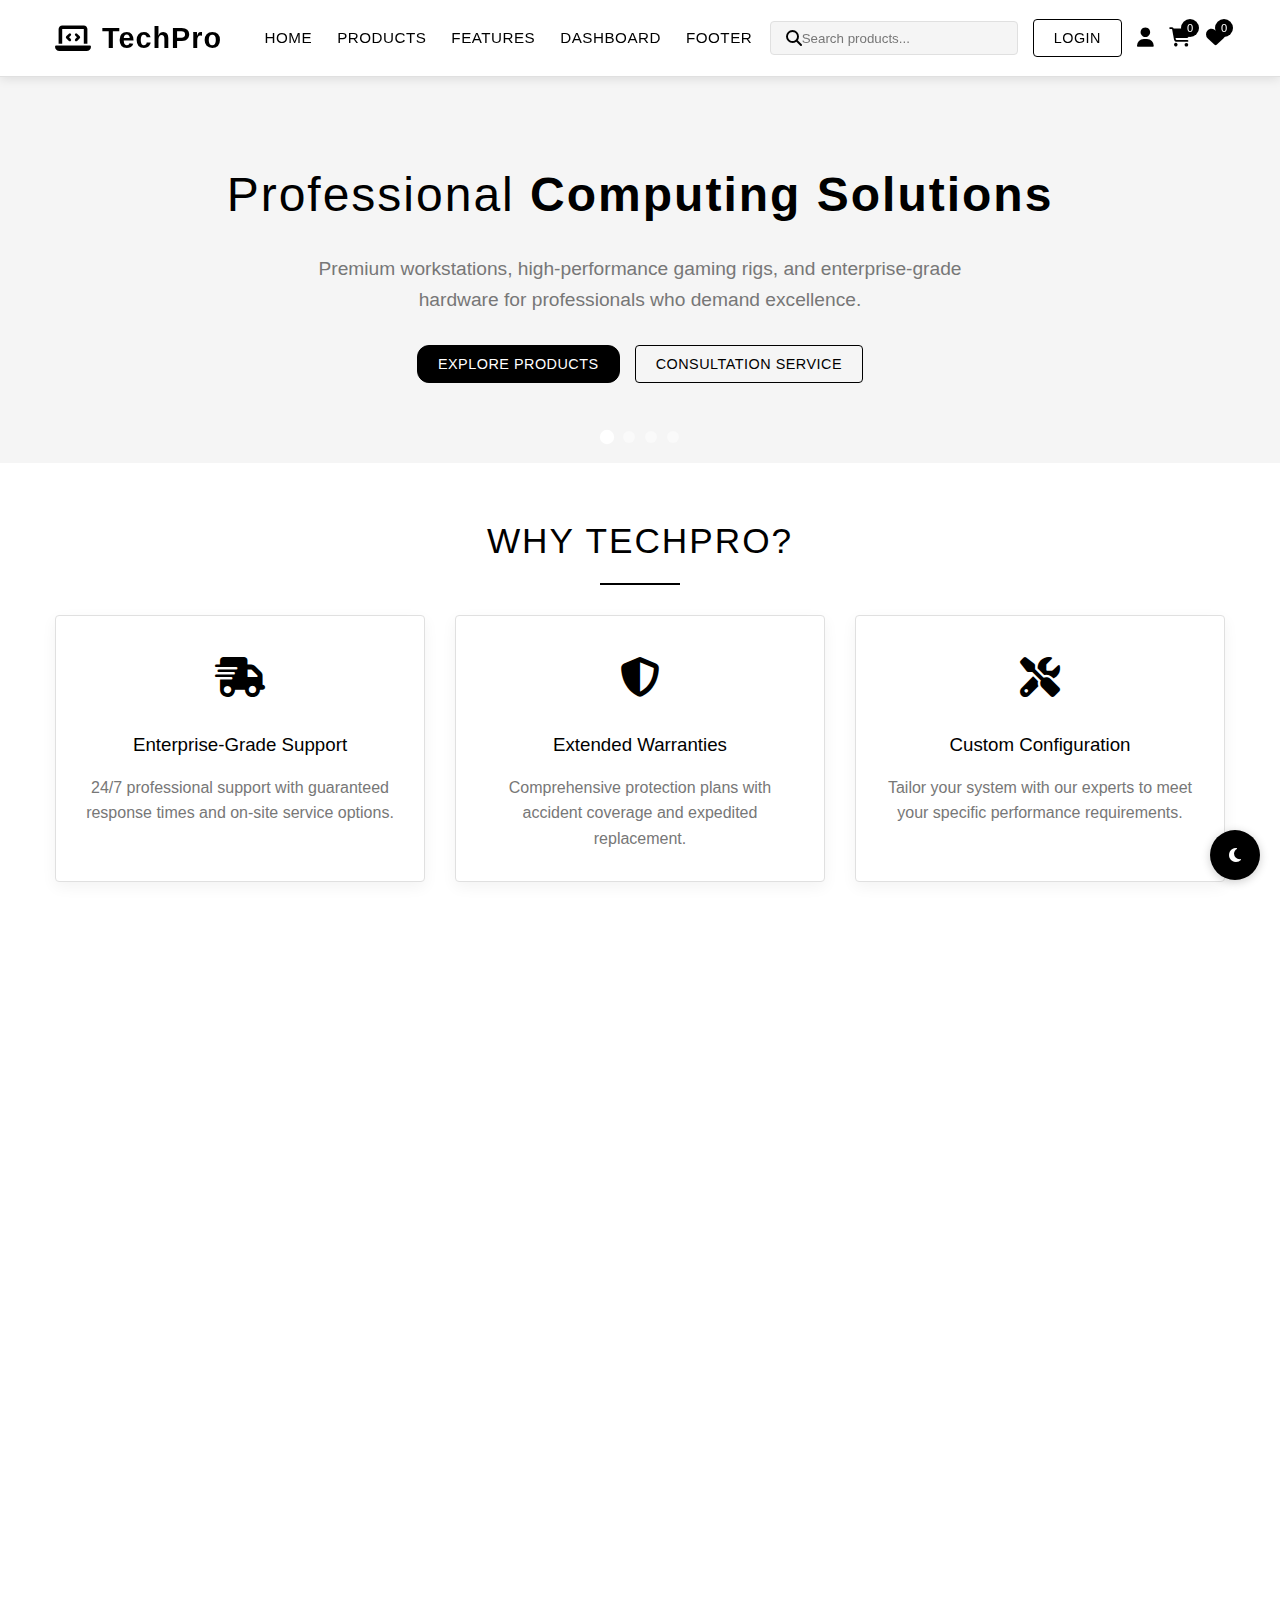
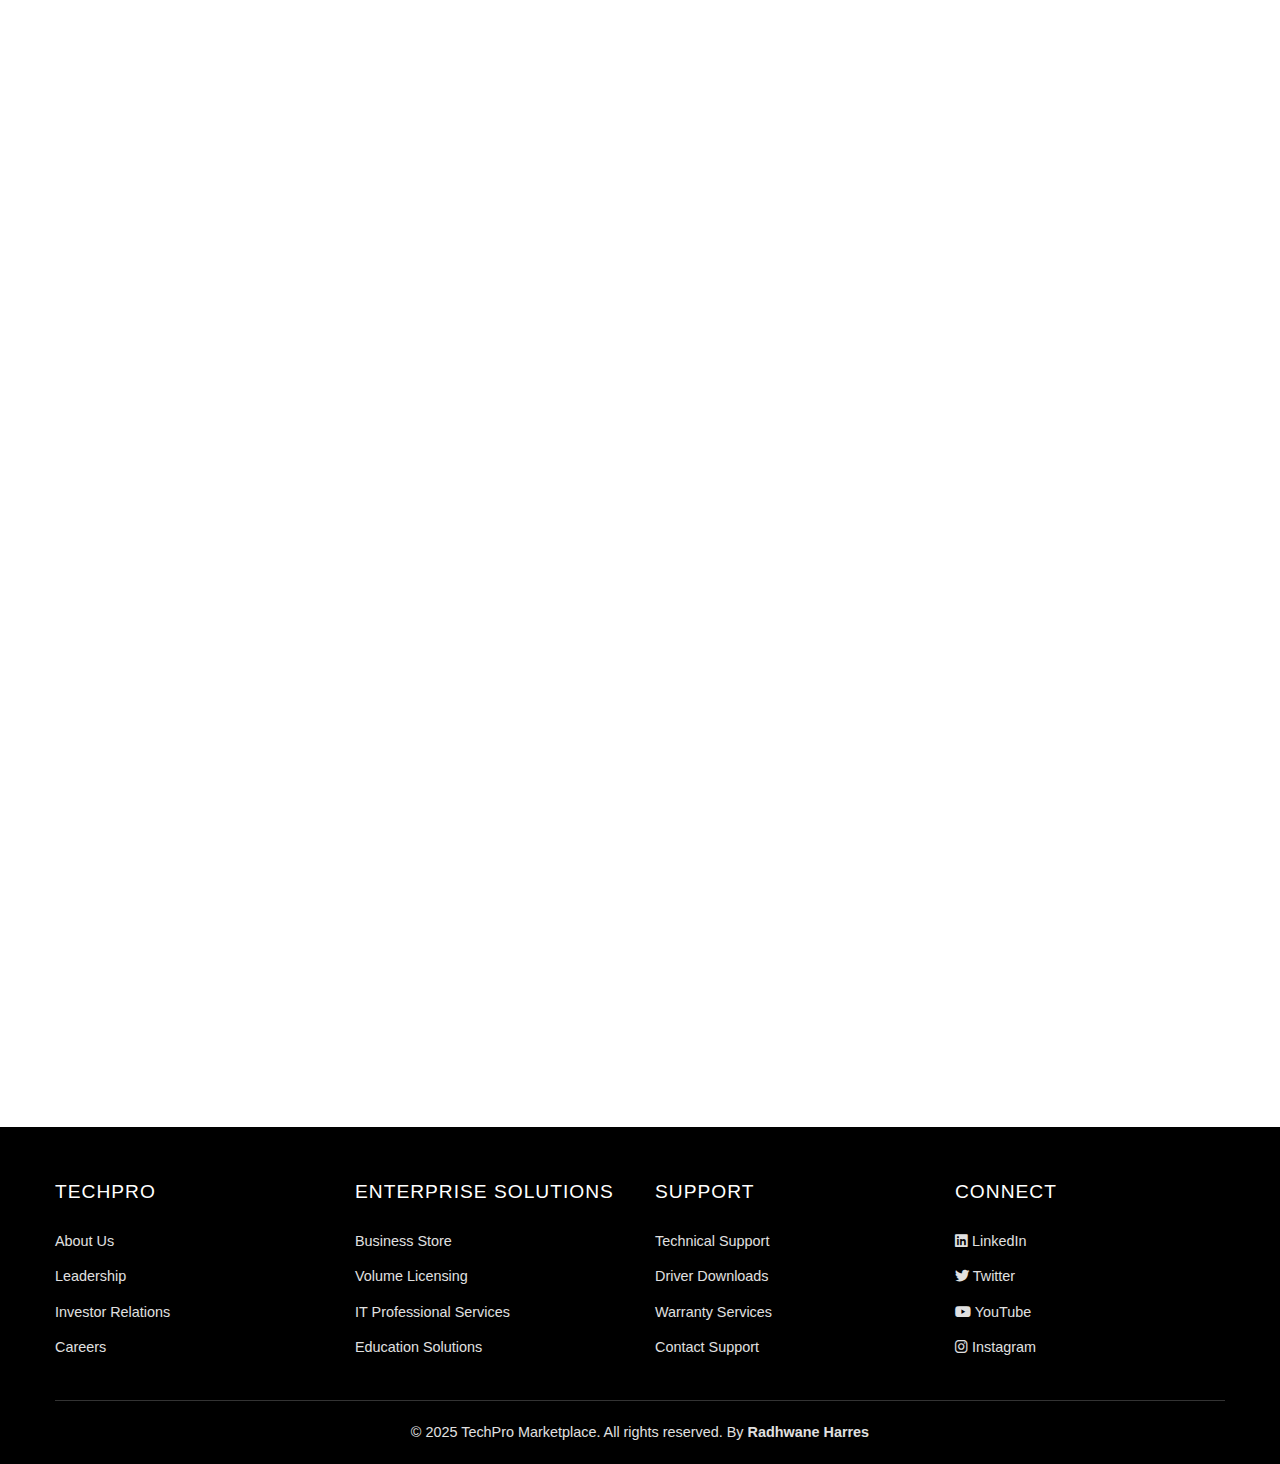
<file: index.html>
<!DOCTYPE html>
<html lang="en">
<head>
    <meta charset="UTF-8">
    <meta name="viewport" content="width=device-width, initial-scale=1.0">
    <title>TechGamer Marketplace | Gaming PCs & Laptops</title>
    <link rel="stylesheet" href="https://cdnjs.cloudflare.com/ajax/libs/font-awesome/6.4.0/css/all.min.css">
    <link rel="stylesheet" href="css/styles.css">
    <link rel="icon" type="image/png" href="images/favicon.png">
    <link rel="stylesheet" href="css/2styles.css">
    <link rel="icon" href="images/logo.png"><!-- Logo n'est pas disponible  -->
</head>
<body>
    <!-- The Full code By Radhwane Harres  -->
    <!-- Header -->
    <header>
        <div class="container">
            <div class="header-content">
                <div class="logo">
                    <i class="fas fa-laptop-code"></i>
                    <span>TechPro</span>
                </div>
                <nav>
                    <ul>
                        <li><a href="#">Home</a></li>
                        <li><a href="#Products">Products</a></li>
                        <li><a href="#Features">Features</a></li>
                        <li><a href="#Vendor-Portal">Dashboard</a></li>
                        <li><a href="#Support">Footer</a></li>
                    </ul>
                </nav>
                <div class="header-actions">
                    <div class="search-box">
                        <i class="fas fa-search"></i>
                        <input type="text" placeholder="Search products...">
                    </div>
                    <button class="btn btn-outline">Login</button>
                    
                    <!-- User Button -->
                    <button id="user-btn" class="icon-btn">
                        <i class="fas fa-user"></i>
                    </button>

                    <button class="icon-btn" id="cart-btn">
                        <i class="fas fa-shopping-cart"></i>
                        <span class="cart-count">0</span>
                    </button>
                    <button class="icon-btn" id="wishlist-btn">
                        <i class="fas fa-heart"></i>
                        <span class="cart-count">0</span>
                    </button>
                </div>
            </div>
        </div>
        
        <!-- Backdrop overlay -->
        <div id="popover-backdrop" class="popover-backdrop"></div>

        <!-- User Info Popover -->
        <div id="user-info" class="user-popover">
            <button class="close-btn">&times;</button>
            <h3>Warning</h3>
            <p>You must login to access this feature</p>
            <button class="btn">Login Now</button>
        </div>
    </header>


    <!-- Hero Section -->
    <section class="hero" id="hero">
        <div class="container">
            <div class="hero-content">
                <h1>Professional <strong>Computing Solutions</strong></h1>
                <p>Premium workstations, high-performance gaming rigs, and enterprise-grade hardware for professionals who demand excellence.</p>
                <div class="hero-buttons">
                    <button class="btn btn-primary" onclick="location.href='#Products'">Explore Products</button>
                    <button class="btn btn-outline" onclick="location.href='#Vendor-Portal'">Consultation Service</button>
                </div>
            </div>
        </div>
    </section>

    <!-- Features Section -->
    <section class="container" id="Features">
        <h2 class="section-title">Why TechPro?</h2>
        <div class="features">
            <div class="feature-card">
                <div class="feature-icon">
                    <i class="fas fa-shipping-fast"></i>
                </div>
                <h3>Enterprise-Grade Support</h3>
                <p>24/7 professional support with guaranteed response times and on-site service options.</p>
            </div>
            <div class="feature-card">
                <div class="feature-icon">
                    <i class="fas fa-shield-alt"></i>
                </div>
                <h3>Extended Warranties</h3>
                <p>Comprehensive protection plans with accident coverage and expedited replacement.</p>
            </div>
            <div class="feature-card">
                <div class="feature-icon">
                    <i class="fas fa-tools"></i>
                </div>
                <h3>Custom Configuration</h3>
                <p>Tailor your system with our experts to meet your specific performance requirements.</p>
            </div>
        </div>
    </section>

    <!-- Products Section -->
    <section class="container" id="Products">
        <h2 class="section-title">Featured Systems</h2>
        
        <div class="filters">
            <div class="filter-row">
                <div class="filter-group">
                    <label for="category">Category</label>
                    <select id="category">
                        <option>All Categories</option>
                        <option>Workstations</option>
                        <option>Gaming Systems</option>
                        <option>Servers</option>
                        <option>Accessories</option>
                    </select>
                </div>
                <div class="filter-group">
                    <label for="price">Price Range</label>
                    <select id="price">
                        <option>All Prices</option>
                        <option>Under $1,000</option>
                        <option>$1,000 - $2,500</option>
                        <option>$2,500 - $5,000</option>
                        <option>Over $5,000</option>
                    </select>
                </div>
                <div class="filter-group">
                    <label for="brand">Brand</label>
                    <select id="brand">
                        <option>All Brands</option>
                        <option>Dell</option>
                        <option>HP</option>
                        <option>Lenovo</option>
                        <option>ASUS</option>
                        <option>Apple</option>
                    </select>
                </div>
            </div>
            <div class="filter-row">
                <div class="filter-group">
                    <label for="cpu">Processor</label>
                    <select id="cpu">
                        <option>Any CPU</option>
                        <option>Intel Core i5</option>
                        <option>Intel Core i7</option>
                        <option>Intel Core i9</option>
                        <option>AMD Ryzen 5</option>
                        <option>AMD Ryzen 7</option>
                        <option>AMD Ryzen 9</option>
                    </select>
                </div>
                <div class="filter-group">
                    <label for="ram">RAM</label>
                    <select id="ram">
                        <option>Any RAM</option>
                        <option>8 GB</option>
                        <option>16 GB</option>
                        <option>32 GB</option>
                        <option>64 GB+</option>
                    </select>
                </div>
                <div class="filter-group">
                    <label for="storage">Storage</label>
                    <select id="storage">
                        <option>Any Storage</option>
                        <option>256 GB SSD</option>
                        <option>512 GB SSD</option>
                        <option>1 TB SSD</option>
                        <option>2 TB+ SSD</option>
                    </select>
                </div>
            </div>
        </div>
        
        <div class="products" id="products-container">
            <!-- Products will be loaded by JavaScript -->
        </div>
    </section>

    <!-- Dashboard Section -->
    <section class="container" id="Vendor-Portal">
        <h2 class="section-title">Vendor Portal</h2>
        <div class="dashboard">
            <div class="dashboard-tabs">
                <div class="tab active" onclick="switchTab('inventory')">Inventory Management</div>
                <div class="tab" onclick="switchTab('sales')">Sales Analytics</div>
                <div class="tab" onclick="switchTab('promotions')">Promotions</div>
                <div class="tab" onclick="switchTab('performance')">Performance Metrics</div>
            </div>
            
            <div id="inventory" class="tab-content active">
                <h3>Manage Your Products</h3>
                <p>Add, edit, or remove products from your inventory. Track stock levels and pricing.</p>
                <button class="btn btn-primary">Add New Product</button>
                <div class="inventory-stats">
                    <div class="stat-card">
                        <h4>Total Products</h4>
                        <p class="stat-number">42</p>
                    </div>
                    <div class="stat-card">
                        <h4>Low Stock</h4>
                        <p class="stat-number">3</p>
                    </div>
                    <div class="stat-card">
                        <h4>Out of Stock</h4>
                        <p class="stat-number">1</p>
                    </div>
                </div>
            </div>
            
            <div id="sales" class="tab-content">
                <h3>Sales Analytics</h3>
                <p>View your revenue, orders, and best-selling items. Track your store performance.</p>
                <button class="btn btn-primary">View Reports</button>
                <div class="sales-chart">
                    <canvas id="salesChart" width="400" height="200"></canvas>
                </div>
            </div>
            
            <div id="promotions" class="tab-content">
                <h3>Create Promotions</h3>
                <p>Set up flash sales, coupons, and bundle offers to attract more customers.</p>
                <button class="btn btn-primary">Create Promotion</button>
            </div>
            
            <div id="performance" class="tab-content">
                <h3>Performance Metrics</h3>
                <p>Monitor your store's performance with detailed analytics and conversion metrics.</p>
                <button class="btn btn-primary">View Full Analytics</button>
            </div>
        </div>
    </section>

    <!-- Footer -->
    <footer>
        <div class="container" id="Support">
            <div class="footer-content">
                <div class="footer-column">
                    <h3>TechPro</h3>
                    <ul>
                        <li><a href="#">About Us</a></li>
                        <li><a href="#">Leadership</a></li>
                        <li><a href="#">Investor Relations</a></li>
                        <li><a href="#">Careers</a></li>
                    </ul>
                </div>
                
                <div class="footer-column">
                    <h3>Enterprise Solutions</h3>
                    <ul>
                        <li><a href="#">Business Store</a></li>
                        <li><a href="#">Volume Licensing</a></li>
                        <li><a href="#">IT Professional Services</a></li>
                        <li><a href="#">Education Solutions</a></li>
                    </ul>
                </div>
                
                <div class="footer-column">
                    <h3>Support</h3>
                    <ul>
                        <li><a href="#">Technical Support</a></li>
                        <li><a href="#">Driver Downloads</a></li>
                        <li><a href="#">Warranty Services</a></li>
                        <li><a href="#">Contact Support</a></li>
                    </ul>
                </div>
                
                <div class="footer-column">
                    <h3>Connect</h3>
                    <ul>
                        <li><a href="#"><i class="fab fa-linkedin"></i> LinkedIn</a></li>
                        <li><a href="#"><i class="fab fa-twitter"></i> Twitter</a></li>
                        <li><a href="#"><i class="fab fa-youtube"></i> YouTube</a></li>
                        <li><a href="#"><i class="fab fa-instagram"></i> Instagram</a></li>
                    </ul>
                </div>
            </div>
            
            <div class="copyright">
                <p>&copy; 2025 TechPro Marketplace. All rights reserved. By <strong>Radhwane Harres</strong></p>
            </div>
        </div>
    </footer>

    <!-- Theme Toggle -->
    <div class="theme-toggle" id="theme-toggle">
        <i class="fas fa-moon"></i>
    </div>

    <!-- Login Modal -->
    <div class="modal" id="login-modal">
        <div class="modal-content">
            <span class="close-modal" id="close-login">&times;</span>
            <h2>Login to Your Account</h2>
            <form id="login-form">
                <div class="form-group">
                    <label for="email">Email</label>
                    <input type="email" id="email" required>
                </div>
                <div class="form-group">
                    <label for="password">Password</label>
                    <input type="password" id="password" required>
                </div>
                <button type="submit" class="btn btn-primary" style="width: 100%; margin-top: 20px;">Login</button>
            </form>
        </div>
    </div>
    
    <div class="mobile-bottom-nav">
        <a href="#hero" class="nav-item active">
            <i class="fas fa-home nav-icon"></i>
            <span>Home</span>
        </a>
        <a href="#Products" class="nav-item">
            <i class="fas fa-laptop nav-icon"></i>
            <span>Products</span>
        </a>
        <a href="#Features" class="nav-item">
            <i class="fas fa-star nav-icon"></i>
            <span>Features</span>
        </a>
        <a href="#Vendor-Portal" class="nav-item">
            <i class="fas fa-chart-line nav-icon"></i>
            <span>Dashboard</span>
        </a>
        <a href="#Support" class="nav-item">
            <i class="fas fa-user nav-icon"></i>
            <span>Account</span>
        </a>
    </div>

    <!-- Scripts -->
    <script src="js/script.js"></script>
    <script src="js/scroll.js"></script>
    <script src="js/Homepage.js"></script>
    <script src="js/login.js"></script>
</body>
</html>
    <!-- The full code by Radhwane Harres -->
</file>
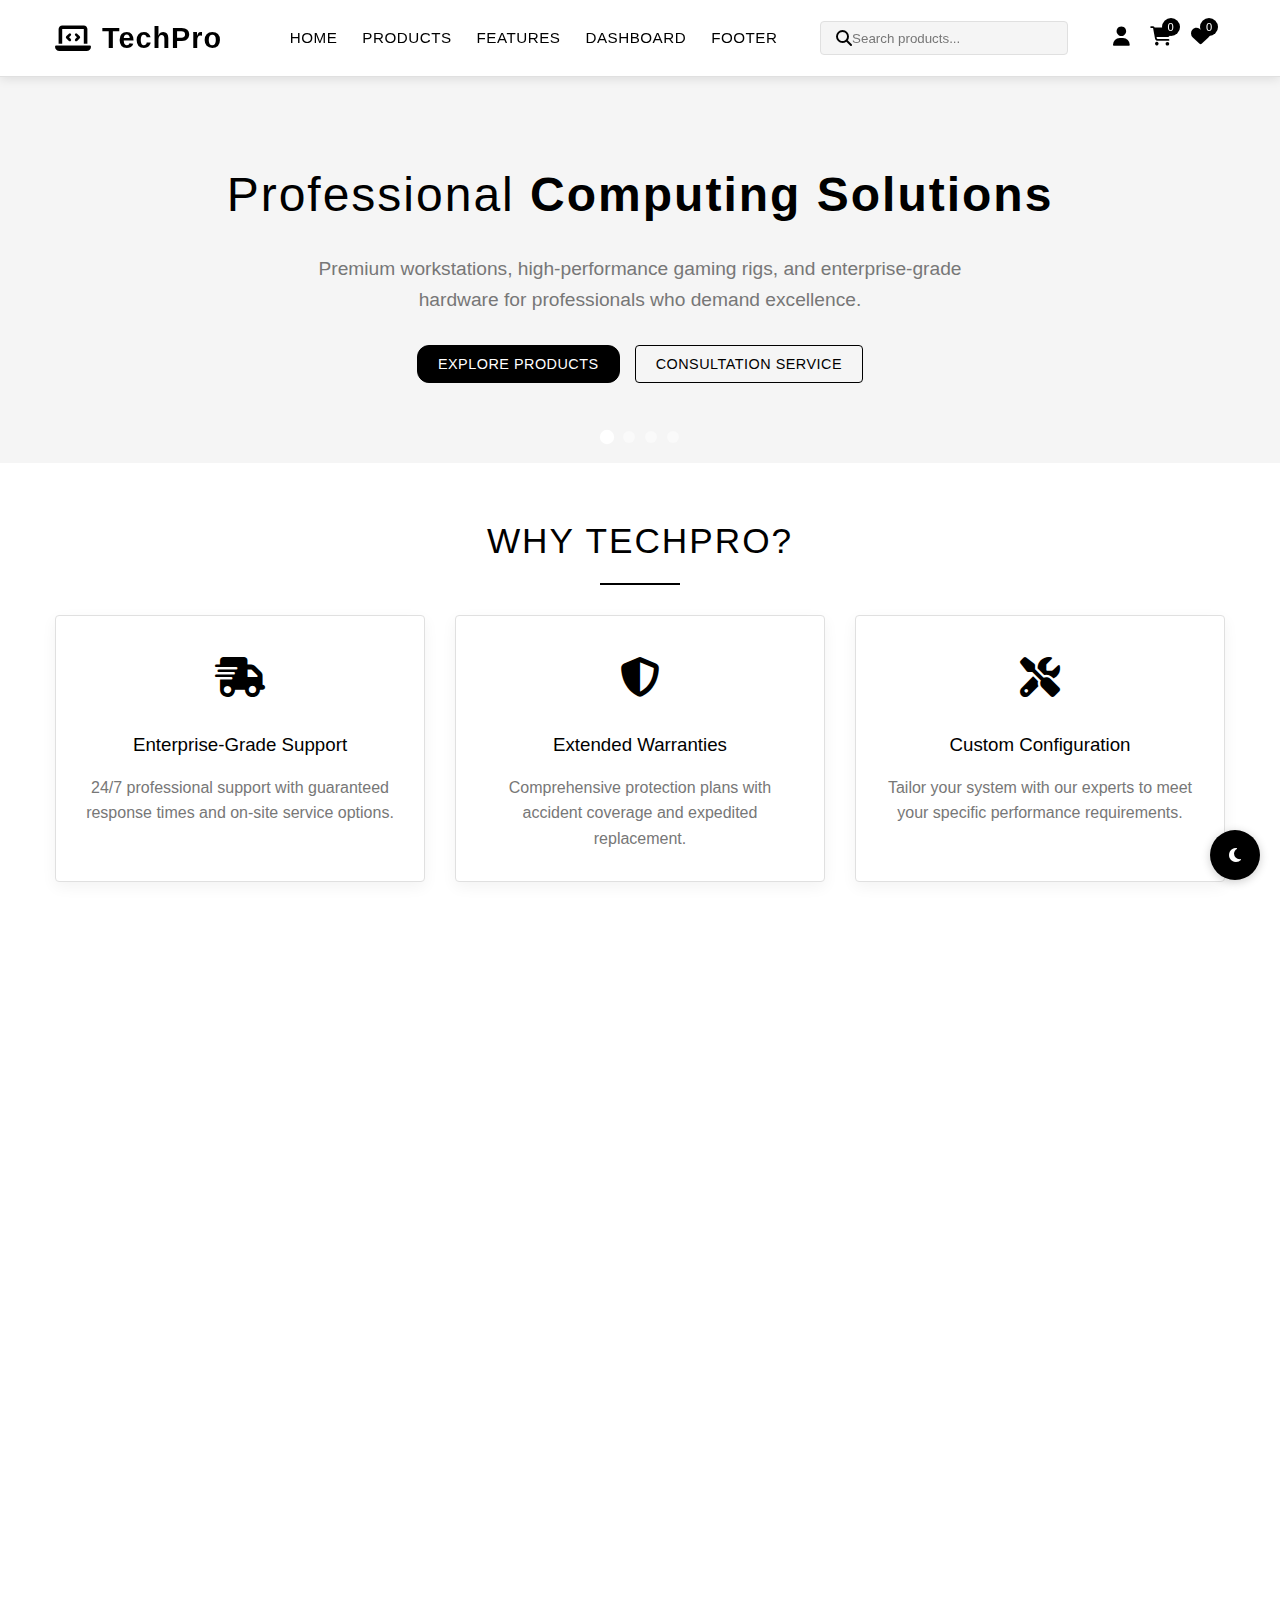
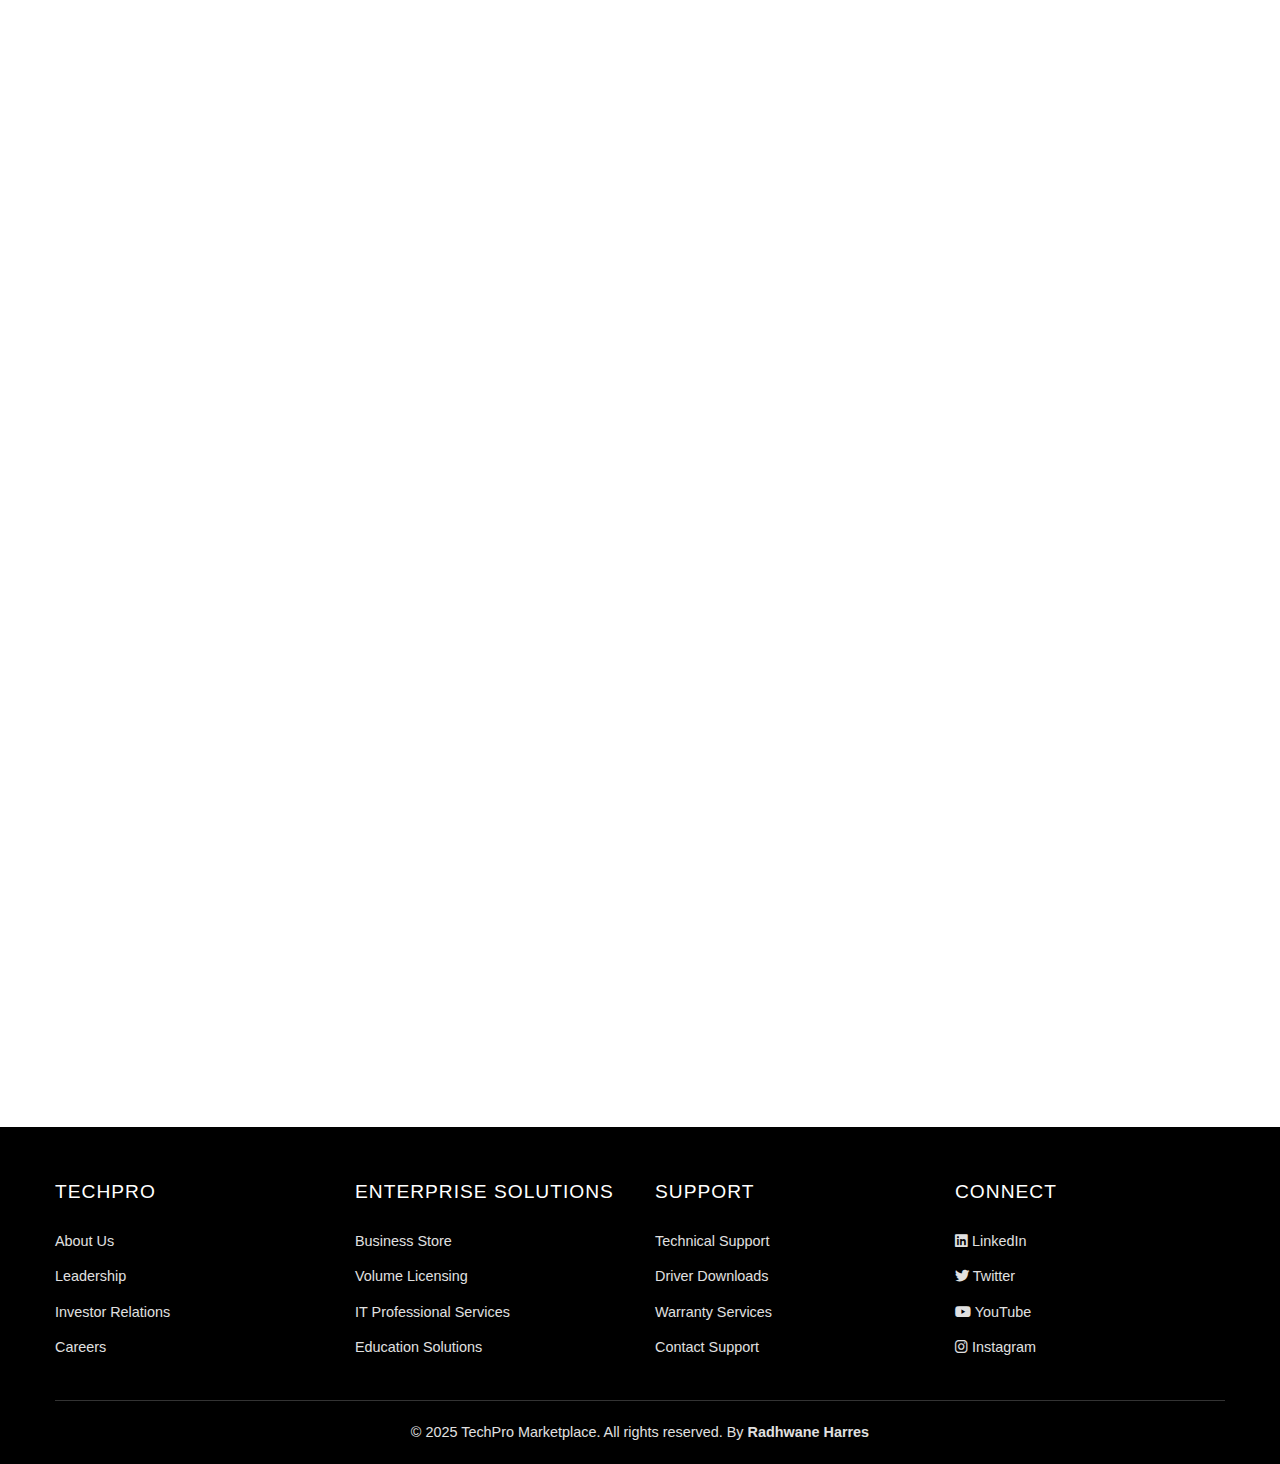
<file: A.index.html>
<!DOCTYPE html>
<html lang="en">
<head>
    <meta charset="UTF-8">
    <meta name="viewport" content="width=device-width, initial-scale=1.0">
    <title>TechGamer Marketplace | Gaming PCs & Laptops</title>
    <link rel="stylesheet" href="https://cdnjs.cloudflare.com/ajax/libs/font-awesome/6.4.0/css/all.min.css">
    <link rel="stylesheet" href="css/styles.css">
    <link rel="icon" type="image/png" href="images/favicon.png">
</head>
<body>
    <!-- Header -->
    <header>
        <div class="container">
            <div class="header-content">
                <div class="logo">
                    <i class="fas fa-laptop-code"></i>
                    <span>TechPro</span>
                </div>
                <nav>
                    <ul>
                        <li><a href="#">Home</a></li>
                        <li><a href="#Products">Products</a></li>
                        <li><a href="#Features">Features</a></li>
                        <li><a href="#Vendor-Portal">Dashboard</a></li>
                        <li><a href="#Support">Footer</a></li>
                    </ul>
                </nav>
                <div class="header-actions">
                    <div class="search-box">
                        <i class="fas fa-search"></i>
                        <input type="text" placeholder="Search products...">
                    </div>
                    <div class="container">
             <!-- User Button -->
             <button id="user-btn" class="icon-btn" onclick="window.location.href='user.html'">
              <i class="fas fa-user"></i>
             </button>

   

                    

    <button class="icon-btn" id="cart-btn">
        <i class="fas fa-shopping-cart"></i>
                        <span class="cart-count">0</span>
                    </button>
                    <button class="icon-btn" id="wishlist-btn">
                        <i class="fas fa-heart"></i>
                        <span class="cart-count">0</span>
                    </button>
                </div>
            </div>
        </div>
    </header>

    <!-- Hero Section -->
    <section class="hero" id="hero">
        <div class="container">
            <div class="hero-content">
                <h1>Professional <strong>Computing Solutions</strong></h1>
                <p>Premium workstations, high-performance gaming rigs, and enterprise-grade hardware for professionals who demand excellence.</p>
                <div class="hero-buttons">
                    <button class="btn btn-primary" onclick="location.href='#Products'">Explore Products</button>
                    <button class="btn btn-outline" onclick="location.href='#Vendor-Portal'">Consultation Service</button>
                </div>
            </div>
        </div>
    </section>

    <!-- Features Section -->
    <section class="container" id="Features">
        <h2 class="section-title">Why TechPro?</h2>
        <div class="features">
            <div class="feature-card">
                <div class="feature-icon">
                    <i class="fas fa-shipping-fast"></i>
                </div>
                <h3>Enterprise-Grade Support</h3>
                <p>24/7 professional support with guaranteed response times and on-site service options.</p>
            </div>
            <div class="feature-card">
                <div class="feature-icon">
                    <i class="fas fa-shield-alt"></i>
                </div>
                <h3>Extended Warranties</h3>
                <p>Comprehensive protection plans with accident coverage and expedited replacement.</p>
            </div>
            <div class="feature-card">
                <div class="feature-icon">
                    <i class="fas fa-tools"></i>
                </div>
                <h3>Custom Configuration</h3>
                <p>Tailor your system with our experts to meet your specific performance requirements.</p>
            </div>
        </div>
    </section>

    <!-- Products Section -->
    <section class="container" id="Products">
        <h2 class="section-title">Featured Systems</h2>
        
        <div class="filters">
            <div class="filter-row">
                <div class="filter-group">
                    <label for="category">Category</label>
                    <select id="category">
                        <option>All Categories</option>
                        <option>Workstations</option>
                        <option>Gaming Systems</option>
                        <option>Servers</option>
                        <option>Accessories</option>
                    </select>
                </div>
                <div class="filter-group">
                    <label for="price">Price Range</label>
                    <select id="price">
                        <option>All Prices</option>
                        <option>Under $1,000</option>
                        <option>$1,000 - $2,500</option>
                        <option>$2,500 - $5,000</option>
                        <option>Over $5,000</option>
                    </select>
                </div>
                <div class="filter-group">
                    <label for="brand">Brand</label>
                    <select id="brand">
                        <option>All Brands</option>
                        <option>Dell</option>
                        <option>HP</option>
                        <option>Lenovo</option>
                        <option>ASUS</option>
                        <option>Apple</option>
                    </select>
                </div>
            </div>
            <div class="filter-row">
                <div class="filter-group">
                    <label for="cpu">Processor</label>
                    <select id="cpu">
                        <option>Any CPU</option>
                        <option>Intel Core i5</option>
                        <option>Intel Core i7</option>
                        <option>Intel Core i9</option>
                        <option>AMD Ryzen 5</option>
                        <option>AMD Ryzen 7</option>
                        <option>AMD Ryzen 9</option>
                    </select>
                </div>
                <div class="filter-group">
                    <label for="ram">RAM</label>
                    <select id="ram">
                        <option>Any RAM</option>
                        <option>8 GB</option>
                        <option>16 GB</option>
                        <option>32 GB</option>
                        <option>64 GB+</option>
                    </select>
                </div>
                <div class="filter-group">
                    <label for="storage">Storage</label>
                    <select id="storage">
                        <option>Any Storage</option>
                        <option>256 GB SSD</option>
                        <option>512 GB SSD</option>
                        <option>1 TB SSD</option>
                        <option>2 TB+ SSD</option>
                    </select>
                </div>
            </div>
        </div>
        
        <div class="products" id="products-container">
            <!-- Products will be loaded by JavaScript -->
        </div>
    </section>

    <!-- Dashboard Section -->
    <section class="container" id="Vendor-Portal">
        <h2 class="section-title">Vendor Portal</h2>
        <div class="dashboard">
            <div class="dashboard-tabs">
                <div class="tab active" onclick="switchTab('inventory')">Inventory Management</div>
                <div class="tab" onclick="switchTab('sales')">Sales Analytics</div>
                <div class="tab" onclick="switchTab('promotions')">Promotions</div>
                <div class="tab" onclick="switchTab('performance')">Performance Metrics</div>
            </div>
            
            <div id="inventory" class="tab-content active">
                <h3>Manage Your Products</h3>
                <p>Add, edit, or remove products from your inventory. Track stock levels and pricing.</p>
                <button class="btn btn-primary">Add New Product</button>
                <div class="inventory-stats">
                    <div class="stat-card">
                        <h4>Total Products</h4>
                        <p class="stat-number">42</p>
                    </div>
                    <div class="stat-card">
                        <h4>Low Stock</h4>
                        <p class="stat-number">3</p>
                    </div>
                    <div class="stat-card">
                        <h4>Out of Stock</h4>
                        <p class="stat-number">1</p>
                    </div>
                </div>
            </div>
            
            <div id="sales" class="tab-content">
                <h3>Sales Analytics</h3>
                <p>View your revenue, orders, and best-selling items. Track your store performance.</p>
                <button class="btn btn-primary">View Reports</button>
                <div class="sales-chart">
                    <canvas id="salesChart" width="400" height="200"></canvas>
                </div>
            </div>
            
            <div id="promotions" class="tab-content">
                <h3>Create Promotions</h3>
                <p>Set up flash sales, coupons, and bundle offers to attract more customers.</p>
                <button class="btn btn-primary">Create Promotion</button>
            </div>
            
            <div id="performance" class="tab-content">
                <h3>Performance Metrics</h3>
                <p>Monitor your store's performance with detailed analytics and conversion metrics.</p>
                <button class="btn btn-primary">View Full Analytics</button>
            </div>
        </div>
    </section>

    <!-- Footer -->
    <footer>
        <div class="container" id="Support">
            <div class="footer-content">
                <div class="footer-column">
                    <h3>TechPro</h3>
                    <ul>
                        <li><a href="#">About Us</a></li>
                        <li><a href="#">Leadership</a></li>
                        <li><a href="#">Investor Relations</a></li>
                        <li><a href="#">Careers</a></li>
                    </ul>
                </div>
                
                <div class="footer-column">
                    <h3>Enterprise Solutions</h3>
                    <ul>
                        <li><a href="#">Business Store</a></li>
                        <li><a href="#">Volume Licensing</a></li>
                        <li><a href="#">IT Professional Services</a></li>
                        <li><a href="#">Education Solutions</a></li>
                    </ul>
                </div>
                
                <div class="footer-column">
                    <h3>Support</h3>
                    <ul>
                        <li><a href="#">Technical Support</a></li>
                        <li><a href="#">Driver Downloads</a></li>
                        <li><a href="#">Warranty Services</a></li>
                        <li><a href="#">Contact Support</a></li>
                    </ul>
                </div>
                
                <div class="footer-column">
                    <h3>Connect</h3>
                    <ul>
                        <li><a href="#"><i class="fab fa-linkedin"></i> LinkedIn</a></li>
                        <li><a href="#"><i class="fab fa-twitter"></i> Twitter</a></li>
                        <li><a href="#"><i class="fab fa-youtube"></i> YouTube</a></li>
                        <li><a href="#"><i class="fab fa-instagram"></i> Instagram</a></li>
                    </ul>
                </div>
            </div>
            
            <div class="copyright">
                <p>&copy; 2025 TechPro Marketplace. All rights reserved. By <strong>Radhwane Harres</strong></p>
            </div>
        </div>
    </footer>

    <!-- Theme Toggle -->
    <div class="theme-toggle" id="theme-toggle">
        <i class="fas fa-moon"></i>
    </div>
    

    <!-- Login Modal -->
    <div class="modal" id="login-modal">
        <div class="modal-content">
            <span class="close-modal" id="close-login">&times;</span>
            <h2>Login to Your Account</h2>
            <form id="login-form">
                <div class="form-group">
                    <label for="email">Email</label>
                    <input type="email" id="email" required>
                </div>
                <div class="form-group">
                    <label for="password">Password</label>
                    <input type="password" id="password" required>
                </div>
                <button type="submit" class="btn btn-primary" style="width: 100%; margin-top: 20px;">Login</button>
            </form>
        </div>
    </div>
              <div class="mobile-bottom-nav">
    <a href="#hero" class="nav-item active">
        <i class="fas fa-home nav-icon"></i>
        <span>Home</span>
    </a>
    <a href="#Products" class="nav-item">
        <i class="fas fa-laptop nav-icon"></i>
        <span>Products</span>
    </a>
    <a href="#Features" class="nav-item">
        <i class="fas fa-star nav-icon"></i>
        <span>Features</span>
    </a>
    <a href="#Vendor-Portal" class="nav-item">
        <i class="fas fa-chart-line nav-icon"></i>
        <span>Dashboard</span>
    </a>
    <a href="#Support" class="nav-item">
        <i class="fas fa-user nav-icon"></i>
        <span>Account</span>
    </a>
              </div>

    <!-- Scripts -->

    <script src="js/script.js"></script>
    <script src="js/scroll.js"></script>
    <script src="js/Homepage.js"></script>
    <script src="js/login.js"></script>
</body>
</html>
</file>
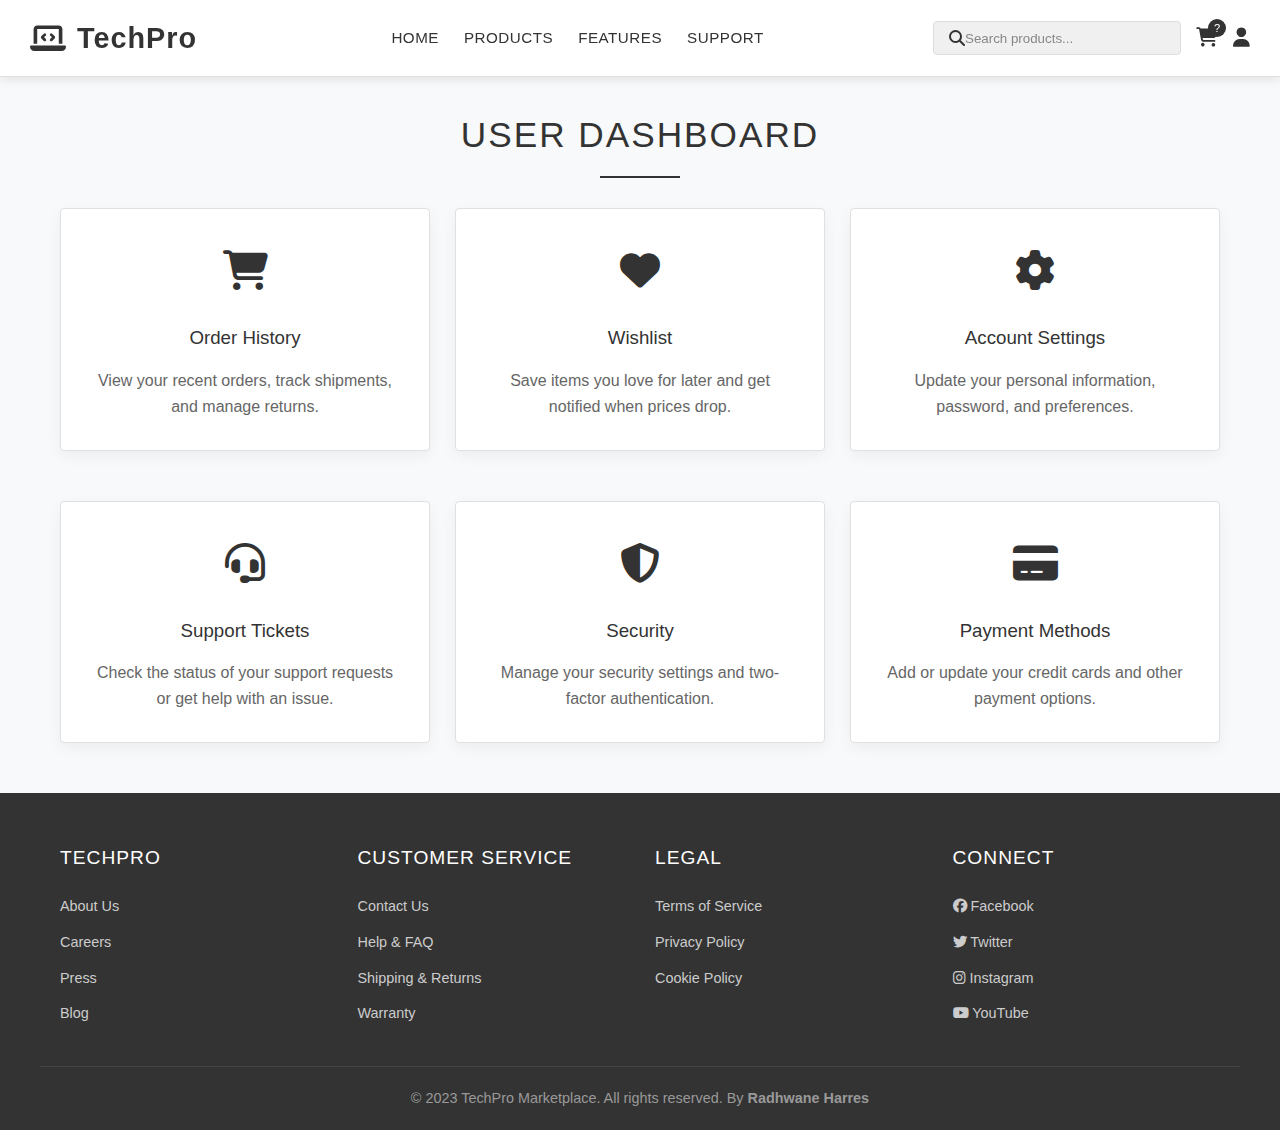
<file: user.html>
<!DOCTYPE html>
<html lang="en">
<head>
    <meta charset="UTF-8">
    <meta name="viewport" content="width=device-width, initial-scale=1.0">
    <title>TechPro - User Dashboard</title>
    <link rel="stylesheet" href="https://cdnjs.cloudflare.com/ajax/libs/font-awesome/6.4.0/css/all.min.css">
    <style>
        * {
            margin: 0;
            padding: 0;
            box-sizing: border-box;
            font-family: 'Segoe UI', Tahoma, Geneva, Verdana, sans-serif;
        }
        
        body {
            background: #f8f9fa;
            color: #333;
            line-height: 1.6;
        }
        
        /* Header Styles */
        header {
            background: #fff;
            color: #333;
            padding: 15px 30px;
            position: sticky;
            top: 0;
            z-index: 100;
            box-shadow: 0 2px 10px rgba(0, 0, 0, 0.1);
            border-bottom: 1px solid #e0e0e0;
            display: flex;
            justify-content: space-between;
            align-items: center;
        }

        .logo {
            display: flex;
            align-items: center;
            font-size: 1.8rem;
            font-weight: 700;
            letter-spacing: 1px;
        }

        .logo i {
            margin-right: 10px;
            color: #333;
        }

        nav ul {
            display: flex;
            list-style: none;
        }

        nav ul li {
            margin-left: 25px;
        }

        nav ul li a {
            color: #333;
            text-decoration: none;
            font-weight: 500;
            transition: color 0.3s;
            font-size: 0.95rem;
            text-transform: uppercase;
            letter-spacing: 0.5px;
        }

        nav ul li a:hover {
            color: #666;
        }

        .header-actions {
            display: flex;
            align-items: center;
            gap: 15px;
        }

        .search-box {
            display: flex;
            background: #f0f0f0;
            border-radius: 4px;
            padding: 8px 15px;
            border: 1px solid #ddd;
        }

        .search-box input {
            background: transparent;
            border: none;
            color: #333;
            outline: none;
            width: 200px;
        }

        .search-box input::placeholder {
            color: #888;
        }

        .btn {
            padding: 10px 20px;
            border-radius: 4px;
            border: none;
            cursor: pointer;
            font-weight: 500;
            transition: all 0.3s;
            font-size: 0.9rem;
            text-transform: uppercase;
            letter-spacing: 0.5px;
        }

        .btn-outline {
            background: transparent;
            border: 1px solid #333;
            color: #333;
        }

        .btn-outline:hover {
            background: #333;
            color: #fff;
        }

        .icon-btn {
            background: transparent;
            border: none;
            color: #333;
            font-size: 1.2rem;
            cursor: pointer;
            position: relative;
        }

        .cart-count {
            position: absolute;
            top: -8px;
            right: -8px;
            background: #333;
            color: #fff;
            border-radius: 50%;
            width: 18px;
            height: 18px;
            font-size: 0.7rem;
            display: flex;
            align-items: center;
            justify-content: center;
        }

        /* Main Content */
        .dashboard {
            max-width: 1200px;
            margin: 30px auto;
            padding: 0 20px;
        }

        .section-title {
            text-align: center;
            margin: 30px 0;
            font-size: 2.2rem;
            color: #333;
            font-weight: 300;
            text-transform: uppercase;
            letter-spacing: 2px;
            position: relative;
            padding-bottom: 15px;
        }

        .section-title::after {
            content: '';
            position: absolute;
            bottom: 0;
            left: 50%;
            transform: translateX(-50%);
            width: 80px;
            height: 2px;
            background: #333;
        }

        .dashboard-grid {
            display: grid;
            grid-template-columns: repeat(auto-fit, minmax(300px, 1fr));
            gap: 25px;
            margin-bottom: 50px;
        }

        .dashboard-card {
            background: #fff;
            border-radius: 4px;
            padding: 30px;
            box-shadow: 0 5px 15px rgba(0, 0, 0, 0.05);
            transition: transform 0.3s, box-shadow 0.3s;
            border: 1px solid #e0e0e0;
            text-align: center;
        }

        .dashboard-card:hover {
            transform: translateY(-5px);
            box-shadow: 0 10px 25px rgba(0, 0, 0, 0.1);
        }

        .card-icon {
            font-size: 2.5rem;
            color: #333;
            margin-bottom: 20px;
        }

        .dashboard-card h3 {
            margin-bottom: 15px;
            color: #333;
            font-weight: 500;
        }

        .dashboard-card p {
            color: #666;
            line-height: 1.6;
        }

        /* User popover styling - Black and White */
        .user-popover {
            width: 300px;
            background: white;
            border-radius: 8px;
            box-shadow: 0 5px 20px rgba(0, 0, 0, 0.15);
            overflow: hidden;
            border: 1px solid #ddd;
            position: fixed;
            top: 80px;
            right: 20px;
            opacity: 0;
            visibility: hidden;
            transform: translateY(-10px);
            transition: opacity 0.3s ease, transform 0.3s ease, visibility 0.3s ease;
            z-index: 100;
        }
        
        .user-popover.show {
            opacity: 1;
            visibility: visible;
            transform: translateY(0);
        }
        
        .user-header {
            background: #f8f9fa;
            padding: 20px;
            text-align: center;
            border-bottom: 1px solid #ddd;
        }
        
        .user-avatar {
            width: 70px;
            height: 70px;
            border-radius: 50%;
            background: #333;
            display: flex;
            align-items: center;
            justify-content: center;
            margin: 0 auto 15px;
            font-size: 2rem;
            border: 3px solid #ddd;
            color: white;
        }
        
        .user-name {
            font-size: 1.2rem;
            font-weight: 600;
            margin-bottom: 5px;
            color: #222;
        }
        
        .user-email {
            font-size: 0.9rem;
            color: #666;
        }
        
        .user-stats {
            display: flex;
            justify-content: space-around;
            padding: 15px 0;
            border-bottom: 1px solid #eee;
            background: #fafafa;
        }
        
        .stat {
            text-align: center;
        }
        
        .stat-value {
            font-size: 1.4rem;
            font-weight: 700;
            color: #000;
        }
        
        .stat-label {
            font-size: 0.8rem;
            color: #666;
            margin-top: 5px;
        }
        
        .user-menu {
            padding: 10px 0;
        }
        
        .menu-item {
            display: flex;
            align-items: center;
            padding: 12px 20px;
            color: #444;
            text-decoration: none;
            transition: background 0.2s;
        }
        
        .menu-item:hover {
            background: #f0f0f0;
        }
        
        .menu-item i {
            width: 24px;
            margin-right: 15px;
            color: #555;
        }
        
        .menu-divider {
            height: 1px;
            background: #eee;
            margin: 8px 0;
        }
        
        .logout-btn {
            display: flex;
            align-items: center;
            padding: 12px 20px;
            color: #444;
            text-decoration: none;
            transition: background 0.2s;
            border: none;
            background: none;
            width: 100%;
            text-align: left;
            cursor: pointer;
            border-top: 1px solid #eee;
        }
        
        .logout-btn:hover {
            background: #f0f0f0;
        }
        
        .logout-btn i {
            width: 24px;
            margin-right: 15px;
        }
        
        /* Backdrop for outside clicks */
        .popover-backdrop {
            position: fixed;
            top: 0;
            left: 0;
            width: 100%;
            height: 100%;
            background: transparent;
            z-index: 90;
            display: none;
        }
        
        /* Footer */
        footer {
            background: #333;
            color: #fff;
            padding: 50px 0 20px;
            margin-top: 50px;
        }
        
        .footer-content {
            max-width: 1200px;
            margin: 0 auto;
            display: grid;
            grid-template-columns: repeat(auto-fit, minmax(250px, 1fr));
            gap: 30px;
            margin-bottom: 30px;
            padding: 0 20px;
        }
        
        .footer-column h3 {
            font-size: 1.2rem;
            margin-bottom: 20px;
            color: #fff;
            font-weight: 500;
            text-transform: uppercase;
            letter-spacing: 1px;
        }
        
        .footer-column ul {
            list-style: none;
        }
        
        .footer-column ul li {
            margin-bottom: 10px;
        }
        
        .footer-column ul li a {
            color: #ccc;
            text-decoration: none;
            transition: color 0.3s;
            font-size: 0.9rem;
        }
        
        .footer-column ul li a:hover {
            color: #fff;
        }
        
        .copyright {
            text-align: center;
            padding-top: 20px;
            border-top: 1px solid #444;
            color: #999;
            font-size: 0.9rem;
            max-width: 1200px;
            margin: 0 auto;
        }
        
        /* Responsive Design */
        @media (max-width: 768px) {
            header {
                flex-direction: column;
                text-align: center;
                gap: 15px;
                padding: 15px;
            }
            
            nav ul {
                margin-top: 15px;
                justify-content: center;
                flex-wrap: wrap;
            }
            
            nav ul li {
                margin: 5px 10px;
            }
            
            .header-actions {
                margin-top: 15px;
                justify-content: center;
                flex-wrap: wrap;
            }
            
            .search-box {
                margin-right: 0;
                width: 100%;
                max-width: 300px;
            }
            
            .search-box input {
                width: 100%;
            }
            
            .dashboard-grid {
                grid-template-columns: 1fr;
            }
            
            .user-popover {
                width: 280px;
                right: 10px;
            }
        }
    </style>
</head>
<body>
    <!-- From Uiverse.io by dovatgabriel --> 
        <div class="newtons-cradle">
        <div class="newtons-cradle__dot"></div>
        <div class="newtons-cradle__dot"></div>
        <div class="newtons-cradle__dot"></div>
        <div class="newtons-cradle__dot"></div>
        </div>
    <!-- Header -->
    <header>
        <div class="logo">
            <i class="fas fa-laptop-code" onclick="location.href='A.index.html'"></i>
            <span>TechPro</span>
        </div>
        <nav>
            <ul>
                <li><a href="#">Home</a></li>
                <li><a href="#Products">Products</a></li>
                <li><a href="#Features">Features</a></li>
                <li><a href="#Support">Support</a></li>
            </ul>
        </nav>
        <div class="header-actions">
            <div class="search-box">
                <i class="fas fa-search"></i>
                <input type="text" placeholder="Search products...">
            </div>
            <button class="icon-btn">
                <i class="fas fa-shopping-cart"></i>
                <span class="cart-count">?</span>
            </button>
            <button id="user-btn" class="icon-btn">
                <i class="fas fa-user"></i>
            </button>
        </div>
    </header>

    <!-- Main Content -->
    <div class="dashboard">
        <h2 class="section-title">User Dashboard</h2>
        
        <div class="dashboard-grid">
            <div class="dashboard-card">
                <div class="card-icon">
                    <i class="fas fa-shopping-cart"></i>
                </div>
                <h3>Order History</h3>
                <p>View your recent orders, track shipments, and manage returns.</p>
            </div>
            
            <div class="dashboard-card">
                <div class="card-icon">
                    <i class="fas fa-heart"></i>
                </div>
                <h3>Wishlist</h3>
                <p>Save items you love for later and get notified when prices drop.</p>
            </div>
            
            <div class="dashboard-card">
                <div class="card-icon">
                    <i class="fas fa-cog"></i>
                </div>
                <h3>Account Settings</h3>
                <p>Update your personal information, password, and preferences.</p>
            </div>
        </div>
        
        <div class="dashboard-grid">
            <div class="dashboard-card">
                <div class="card-icon">
                    <i class="fas fa-headset"></i>
                </div>
                <h3>Support Tickets</h3>
                <p>Check the status of your support requests or get help with an issue.</p>
            </div>
            
            <div class="dashboard-card">
                <div class="card-icon">
                    <i class="fas fa-shield-alt"></i>
                </div>
                <h3>Security</h3>
                <p>Manage your security settings and two-factor authentication.</p>
            </div>
            
            <div class="dashboard-card">
                <div class="card-icon">
                    <i class="fas fa-credit-card"></i>
                </div>
                <h3>Payment Methods</h3>
                <p>Add or update your credit cards and other payment options.</p>
            </div>
        </div>
    </div>

    <!-- User Info Popover -->
    <div id="user-info" class="user-popover">
        <div class="user-header">
            <div class="user-avatar">
                <i class="fas fa-user"></i>
            </div>
            <div class="user-name">John Doe</div>
            <div class="user-email">john.doe@example.com</div>
        </div>
        
        <div class="user-stats">
            <div class="stat">
                <div class="stat-value">12</div>
                <div class="stat-label">Orders</div>
            </div>
            <div class="stat">
                <div class="stat-value">8</div>
                <div class="stat-label">Wishlist</div>
            </div>
            <div class="stat">
                <div class="stat-value">2</div>
                <div class="stat-label">Support</div>
            </div>
        </div>
        
        <div class="user-menu">
            <a href="#" class="menu-item">
                <i class="fas fa-user"></i>
                <span>Profile</span>
            </a>
            
            <a href="#" class="menu-item">
                <i class="fas fa-shopping-cart"></i>
                <span>Orders</span>
            </a>
            
            <a href="#" class="menu-item">
                <i class="fas fa-heart"></i>
                <span>Wishlist</span>
            </a>
            
            <div class="menu-divider"></div>
            
            <a href="#" class="menu-item">
                <i class="fas fa-cog"></i>
                <span>Settings</span>
            </a>
            
            <a href="#" class="menu-item">
                <i class="fas fa-question-circle"></i>
                <span>Help & Support</span>
            </a>
        </div>
        
        <button class="logout-btn">
            <i class="fas fa-sign-out-alt"></i>
            <span>Logout</span>
        </button>
    </div>
    
    <!-- Backdrop for outside clicks -->
    <div id="popover-backdrop" class="popover-backdrop"></div>

    <!-- Footer -->
    <footer>
        <div class="footer-content">
            <div class="footer-column">
                <h3>TechPro</h3>
                <ul>
                    <li><a href="#">About Us</a></li>
                    <li><a href="#">Careers</a></li>
                    <li><a href="#">Press</a></li>
                    <li><a href="#">Blog</a></li>
                </ul>
            </div>
            
            <div class="footer-column">
                <h3>Customer Service</h3>
                <ul>
                    <li><a href="#">Contact Us</a></li>
                    <li><a href="#">Help & FAQ</a></li>
                    <li><a href="#">Shipping & Returns</a></li>
                    <li><a href="#">Warranty</a></li>
                </ul>
            </div>
            
            <div class="footer-column">
                <h3>Legal</h3>
                <ul>
                    <li><a href="#">Terms of Service</a></li>
                    <li><a href="#">Privacy Policy</a></li>
                    <li><a href="#">Cookie Policy</a></li>
                </ul>
            </div>
            
            <div class="footer-column">
                <h3>Connect</h3>
                <ul>
                    <li><a href="#"><i class="fab fa-facebook"></i> Facebook</a></li>
                    <li><a href="#"><i class="fab fa-twitter"></i> Twitter</a></li>
                    <li><a href="#"><i class="fab fa-instagram"></i> Instagram</a></li>
                    <li><a href="#"><i class="fab fa-youtube"></i> YouTube</a></li>
                </ul>
            </div>
        </div>
        
        <div class="copyright">
            <p>&copy; 2023 TechPro Marketplace. All rights reserved. By <strong>Radhwane Harres</strong></p>
        </div>
    </footer>

    <script>
        document.addEventListener('DOMContentLoaded', function() {
            const userBtn = document.getElementById('user-btn');
            const userPopup = document.getElementById('user-info');
            const backdrop = document.getElementById('popover-backdrop');
            
            // Show popover and backdrop
            function showPopup() {
                userPopup.classList.add('show');
                backdrop.style.display = 'block';
                document.body.style.overflow = 'hidden';
            }
            
            // Hide popover and backdrop
            function hidePopup() {
                userPopup.classList.remove('show');
                backdrop.style.display = 'none';
                document.body.style.overflow = '';
            }
            
            // Toggle popover when button is clicked
            userBtn.addEventListener('click', function(e) {
                e.stopPropagation();
                if (userPopup.classList.contains('show')) {
                    hidePopup();
                } else {
                    showPopup();
                }
            });
            
            // Hide popover when clicking on backdrop
            backdrop.addEventListener('click', hidePopup);
            
            // Hide popover when clicking outside
            document.addEventListener('click', function(e) {
                if (!userPopup.contains(e.target) && e.target !== userBtn) {
                    hidePopup();
                }
            });
            
            // Close with Escape key
            document.addEventListener('keydown', function(event) {
                if (event.key === 'Escape') {
                    hidePopup();
                }
            });
            
            // Add functionality to the logout button
            document.querySelector('.logout-btn').addEventListener('click', function() {
                if (confirm('Are you sure you want to logout?')) {
                    alert('Logging out...');
                    hidePopup();
                }
            });
            
            // Add click events to menu items
            document.querySelectorAll('.menu-item').forEach(item => {
                item.addEventListener('click', function(e) {
                    e.preventDefault();
                    const menuText = this.querySelector('span').textContent;
                    alert(`Navigating to ${menuText}...`);
                    hidePopup();
                });
            });
        });
    </script>
</body>
</html>
</file>
<file: css/styles.css>
/*the full code by Radhwane Harres*/
       * {
            margin: 0;
            padding: 0;
            box-sizing: border-box;
            font-family: 'Segoe UI', Tahoma, Geneva, Verdana, sans-serif;
        }

        :root {
            --primary: #000000;
            --secondary: #333333;
            --accent: #888888;
            --light: #ffffff;
            --dark: #111111;
            --gray-light: #f5f5f5;
            --gray-medium: #e0e0e0;
            --gray-dark: #777777;
        }

        body {
            background-color: var(--light);
            color: var(--primary);
            line-height: 1.6;
            transition: background-color 0.3s, color 0.3s;
        }

        body.dark-mode {
            background-color: var(--dark);
            color: var(--light);
        }

        .container {
            width: 100%;
            max-width: 1200px;
            margin: 0 auto;
            padding: 0 15px;
        }

        /* Header Styles */
        header {
            background: var(--light);
            color: var(--primary);
            padding: 15px 0;
            position: sticky;
            top: 0;
            z-index: 100;
            box-shadow: 0 2px 10px rgba(0, 0, 0, 0.1);
            border-bottom: 1px solid var(--gray-medium);
        }

        body.dark-mode header {
            background: var(--dark);
            color: var(--light);
            border-bottom: 1px solid var(--secondary);
        }

        .header-content {
            display: flex;
            justify-content: space-between;
            align-items: center;
        }

        .logo {
            display: flex;
            align-items: center;
            font-size: 1.8rem;
            font-weight: 700;
            letter-spacing: 1px;
        }

        .logo i {
            margin-right: 10px;
            color: var(--primary);
        }

        body.dark-mode .logo i {
            color: var(--light);
        }

        nav ul {
            display: flex;
            list-style: none;
        }

        nav ul li {
            margin-left: 25px;
        }

        nav ul li a {
            color: var(--primary);
            text-decoration: none;
            font-weight: 500;
            transition: color 0.3s;
            font-size: 0.95rem;
            text-transform: uppercase;
            letter-spacing: 0.5px;
        }

        body.dark-mode nav ul li a {
            color: var(--light);
        }

        nav ul li a:hover {
            color: var(--gray-dark);
        }

        .header-actions {
            display: flex;
            align-items: center;
        }

        .search-box {
            display: flex;
            background: var(--gray-light);
            border-radius: 4px;
            padding: 8px 15px;
            margin-right: 15px;
            border: 1px solid var(--gray-medium);
        }

        body.dark-mode .search-box {
            background: var(--secondary);
            border: 1px solid var(--secondary);
        }

        .search-box input {
            background: transparent;
            border: none;
            color: var(--primary);
            outline: none;
            width: 200px;
        }

        body.dark-mode .search-box input {
            color: var(--light);
        }

        .search-box input::placeholder {
            color: var(--gray-dark);
        }

        .btn {
            padding: 10px 20px;
            border-radius: 4px;
            border: none;
            cursor: pointer;
            font-weight: 500;
            transition: all 0.3s;
            font-size: 0.9rem;
            text-transform: uppercase;
            letter-spacing: 0.5px;
        }

        .btn-primary {
            background: var(--primary);
            color: var(--light);
            border-radius: 12px;
            border: 1px solid var(--primary);
        }

        .btn-primary:hover {
            background: transparent;
            color: var(--primary);
        }

        body.dark-mode .btn-primary {
            background: var(--light);
            color: var(--primary);
            border: 1px solid var(--light);
        }

        body.dark-mode .btn-primary:hover {
            background: transparent;
            color: var(--light);
        }

        .btn-outline {
            background: transparent;
            border: 1px solid var(--primary);
            color: var(--primary);
        }

        .btn-outline:hover {
            background: var(--primary);
            color: var(--light);
        }

        body.dark-mode .btn-outline {
            border: 1px solid var(--light);
            color: var(--light);
        }

        body.dark-mode .btn-outline:hover {
            background: var(--light);
            color: var(--primary);
        }

        .icon-btn {
            background: transparent;
            border: none;
            color: var(--primary);
            font-size: 1.2rem;
            margin-left: 15px;
            cursor: pointer;
            position: relative;
        }

        body.dark-mode .icon-btn {
            color: var(--light);
        }

        .cart-count {
            position: absolute;
            top: -8px;
            right: -8px;
            background: var(--primary);
            color: var(--light);
            border-radius: 50%;
            width: 18px;
            height: 18px;
            font-size: 0.7rem;
            display: flex;
            align-items: center;
            justify-content: center;
        }

        body.dark-mode .cart-count {
            background: var(--light);
            color: var(--primary);
        }

        /* Hero Section */
        .hero {
            background: var(--gray-light);
            color: var(--primary);
            padding: 80px 0;
            text-align: center;
            position: relative;
            overflow: hidden;
        }

        body.dark-mode .hero {
            background: var(--secondary);
            color: var(--light);
        }

        .hero-content {
            position: relative;
            z-index: 2;
        }

        .hero h1 {
            font-size: 3rem;
            margin-bottom: 20px;
            font-weight: 300;
            letter-spacing: 2px;
        }

        .hero h1 strong {
            font-weight: 600;
        }

        .hero p {
            font-size: 1.2rem;
            max-width: 700px;
            margin: 0 auto 30px;
            color: var(--gray-dark);
        }

        body.dark-mode .hero p {
            color: var(--gray-medium);
        }

        .hero-buttons {
            display: flex;
            justify-content: center;
            gap: 15px;
        }

        /* Features Section */
        .section-title {
            text-align: center;
            margin: 50px 0 30px;
            font-size: 2.2rem;
            color: var(--primary);
            font-weight: 300;
            text-transform: uppercase;
            letter-spacing: 2px;
            position: relative;
            padding-bottom: 15px;
        }

        body.dark-mode .section-title {
            color: var(--light);
        }

        .section-title::after {
            content: '';
            position: absolute;
            bottom: 0;
            left: 50%;
            transform: translateX(-50%);
            width: 80px;
            height: 2px;
            background: var(--primary);
        }

        body.dark-mode .section-title::after {
            background: var(--light);
        }

        .features {
            display: grid;
            grid-template-columns: repeat(auto-fit, minmax(300px, 1fr));
            gap: 30px;
            margin-bottom: 50px;
        }

        .feature-card {
            background: var(--light);
            border-radius: 4px;
            padding: 30px;
            box-shadow: 0 5px 15px rgba(0, 0, 0, 0.05);
            transition: transform ease-in-out 0.3s, box-shadow 0.3s;
            border: 1px solid var(--gray-medium);
            text-align: center;
        }

        body.dark-mode .feature-card {
            background: var(--secondary);
            border: 1px solid var(--secondary);
        }

        .feature-card:hover {
            transform: scale(1.05);
            box-shadow: 0 10px 25px rgba(0, 0, 0, 0.1);
        }

        .feature-icon {
            font-size: 2.5rem;
            color: var(--primary);
            margin-bottom: 20px;
        }

        body.dark-mode .feature-icon {
            color: var(--light);
        }

        .feature-card h3 {
            margin-bottom: 15px;
            color: var(--primary);
            font-weight: 500;
        }

        body.dark-mode .feature-card h3 {
            color: var(--light);
        }

        .feature-card p {
            color: var(--gray-dark);
            line-height: 1.6;
        }

        body.dark-mode .feature-card p {
            color: var(--gray-medium);
        }

        /* Products Section */
        .filters {
            background: var(--light);
            padding: 20px;
            border-radius: 4px;
            box-shadow: 0 5px 15px rgba(0, 0, 0, 0.05);
            margin-bottom: 30px;
            border: 1px solid var(--gray-medium);
        }

        body.dark-mode .filters {
            background: var(--secondary);
            border: 1px solid var(--secondary);
        }

        .filter-row {
            display: flex;
            flex-wrap: wrap;
            gap: 15px;
            margin-bottom: 15px;
        }

        .filter-group {
            flex: 1;
            min-width: 200px;
        }

        .filter-group label {
            display: block;
            margin-bottom: 5px;
            font-weight: 500;
            color: var(--primary);
            font-size: 0.9rem;
        }

        body.dark-mode .filter-group label {
            color: var(--light);
        }

        .filter-group select, .filter-group input {
            width: 100%;
            padding: 10px;
            border: 1px solid var(--gray-medium);
            border-radius: 4px;
            background: var(--light);
            color: var(--primary);
        }

        body.dark-mode .filter-group select, 
        body.dark-mode .filter-group input {
            background: var(--dark);
            border: 1px solid var(--secondary);
            color: var(--light);
        }

        .products {
            display: grid;
            grid-template-columns: repeat(auto-fill, minmax(280px, 1fr));
            gap: 25px;
            margin-bottom: 50px;
        }

        .product-card {
            background: var(--light);
            border-radius: 4px;
            overflow: hidden;
            box-shadow: 0 5px 15px rgba(0, 0, 0, 0.05);
            transition: transform 0.3s, box-shadow 0.3s;
            border: 1px solid var(--gray-medium);
        }

        body.dark-mode .product-card {
            background: var(--secondary);
            border: 1px solid var(--secondary);
        }

        .product-card:hover {
            transform: translateY(-5px);
            box-shadow: 0 10px 25px rgba(0, 0, 0, 0.1);
        }

        .product-image {
            height: 200px;
            background: var(--gray-light);
            display: flex;
            align-items: center;
            justify-content: center;
            position: relative;
            overflow: hidden;
        }

        body.dark-mode .product-image {
            background: var(--dark);
        }

        .product-image img {
            max-width: 100%;
            max-height: 180px;
            transition: transform 0.3s;
        }

        .product-card:hover .product-image img {
            transform: scale(1.05);
        }

        .product-badge {
            position: absolute;
            top: 10px;
            right: 10px;
            background: var(--primary);
            color: var(--light);
            padding: 5px 10px;
            border-radius: 3px;
            font-size: 0.8rem;
            font-weight: 500;
        }

        body.dark-mode .product-badge {
            background: var(--light);
            color: var(--primary);
        }

        .product-info {
            padding: 20px;
        }

        .product-title {
            font-size: 1.1rem;
            margin-bottom: 10px;
            color: var(--primary);
            font-weight: 500;
        }

        body.dark-mode .product-title {
            color: var(--light);
        }

        .product-specs {
            color: var(--gray-dark);
            font-size: 0.9rem;
            margin-bottom: 15px;
            line-height: 1.5;
        }

        body.dark-mode .product-specs {
            color: var(--gray-medium);
        }

        .product-price {
            font-size: 1.3rem;
            font-weight: 600;
            color: var(--primary);
            margin-bottom: 15px;
        }

        body.dark-mode .product-price {
            color: var(--light);
        }

        .product-actions {
            display: flex;
            justify-content: space-between;
        }

        /* Dashboard Section */
        .dashboard {
            background: var(--light);
            border-radius: 4px;
            padding: 30px;
            box-shadow: 0 5px 15px rgba(0, 0, 0, 0.05);
            margin-bottom: 50px;
            border: 1px solid var(--gray-medium);
        }

        body.dark-mode .dashboard {
            background: var(--secondary);
            border: 1px solid var(--secondary);
        }

        .dashboard-tabs {
            display: flex;
            border-bottom: 1px solid var(--gray-medium);
            margin-bottom: 20px;
        }

        body.dark-mode .dashboard-tabs {
            border-bottom: 1px solid var(--secondary);
        }

        .tab {
            padding: 12px 24px;
            cursor: pointer;
            border-bottom: 2px solid transparent;
            font-weight: 500;
            color: var(--gray-dark);
            transition: all 0.3s;
        }

        body.dark-mode .tab {
            color: var(--gray-medium);
        }

        .tab.active {
            border-bottom: 2px solid var(--primary);
            color: var(--primary);
        }

        body.dark-mode .tab.active {
            border-bottom: 2px solid var(--light);
            color: var(--light);
        }

        .tab:hover {
            color: var(--primary);
        }

        body.dark-mode .tab:hover {
            color: var(--light);
        }

        .tab-content {
            display: none;
        }

        .tab-content.active {
            display: block;
        }

        /* Footer */
        footer {
            background: var(--primary);
            color: var(--light);
            padding: 50px 0 20px;
        }

        .footer-content {
            display: grid;
            grid-template-columns: repeat(auto-fit, minmax(250px, 1fr));
            gap: 30px;
            margin-bottom: 30px;
        }

        .footer-column h3 {
            font-size: 1.2rem;
            margin-bottom: 20px;
            color: var(--light);
            font-weight: 500;
            text-transform: uppercase;
            letter-spacing: 1px;
        }

        .footer-column ul {
            list-style: none;
        }

        .footer-column ul li {
            margin-bottom: 10px;
        }

        .footer-column ul li a {
            color: var(--gray-medium);
            text-decoration: none;
            transition: color 0.3s;
            font-size: 0.9rem;
        }

        .footer-column ul li a:hover {
            color: var(--light);
        }

        .copyright {
            text-align: center;
            padding-top: 20px;
            border-top: 1px solid var(--secondary);
            color: var(--gray-medium);
            font-size: 0.9rem;
        }

        /* Theme Toggle */
        .theme-toggle {
            position: fixed;
            bottom: 20px;
            right: 20px;
            background: var(--primary);
            color: var(--light);
            width: 50px;
            height: 50px;
            border-radius: 50%;
            display: flex;
            align-items: center;
            justify-content: center;
            cursor: pointer;
            box-shadow: 0 2px 10px rgba(0, 0, 0, 0.2);
            z-index: 99;
            transition: background 0.3s, transform 0.3s;
        }

        body.dark-mode .theme-toggle {
            background: var(--light);
            color: var(--primary);
        }

        .theme-toggle:hover {
            transform: scale(1.1);
        }

        /* Modal */
        .modal {
            display: none;
            position: fixed;
            top: 0;
            left: 0;
            width: 100%;
            height: 100%;
            background: rgba(0, 0, 0, 0.7);
            z-index: 1000;
            align-items: center;
            justify-content: center;
        }

        .modal-content {
            background: var(--light);
            padding: 30px;
            border-radius: 4px;
            max-width: 500px;
            width: 100%;
            box-shadow: 0 5px 25px rgba(0, 0, 0, 0.2);
            position: relative;
            display: flex;
            flex-direction: column;
            align-items: center;
        }

        body.dark-mode .modal-content {
            background: var(--secondary);
        }

        .close-modal {
            position: absolute;
            top: 15px;
            right: 15px;
            font-size: 1.5rem;
            cursor: pointer;
            color: var(--primary);
        }

        .form-group{
            display: flex;
            flex-direction: column;
            align-items: center;
            border-radius: 8px;
            width: 100%;
            margin-bottom: 15px;
            font-family: 'Gill Sans', 'Gill Sans MT', Calibri, 'Trebuchet MS', sans-serif;
            font-size: 1rem;
        }

        .form-group #email , #password {
            width: 100%;
            padding: 10px;
            border: 1px solid var(--gray-medium);
            border-radius: 4px;
            font-family: system-ui, -apple-system, BlinkMacSystemFont, 'Segoe UI', Roboto, Oxygen, Ubuntu, Cantarell, 'Open Sans', 'Helvetica Neue', sans-serif;
            
            font-size: 1rem;
        }

        body.dark-mode .close-modal {
            color: var(--light);
        }


        /* Mobile Responsive Design */
@media (max-width: 768px) {
    /* Header adjustments for mobile */
    .header-content {
        flex-direction: row;
        justify-content: space-between;
        padding: 10px 0;
    }

    .logo {
        font-size: 1.5rem;
    }

    /* Hide desktop navigation */
    nav ul {
        display: none;
    }

    /* Mobile search adjustment */
    .search-box {
        display: none;
    }

    .header-actions {
        margin-top: 0;
    }

    /* Hero section adjustments */
    .hero {
        padding: 60px 0;
    }

    .hero h1 {
        font-size: 2rem;
        letter-spacing: 1px;
    }

    .hero p {
        font-size: 1rem;
        padding: 0 15px;
    }

    .hero-buttons {
        flex-direction: column;
        gap: 10px;
    }

    .hero-buttons .btn {
        width: 100%;
        max-width: 280px;
    }

    /* Features grid adjustment */
    .features {
        grid-template-columns: 1fr;
        gap: 20px;
    }

    .feature-card {
        padding: 20px;
    }

    /* Filter adjustments */
    .filter-row {
        flex-direction: column;
        gap: 10px;
    }

    .filter-group {
        min-width: 100%;
    }

    /* Products grid adjustment */
    .products {
        grid-template-columns: 1fr;
        gap: 20px;
    }

    /* Dashboard tabs adjustment */
    .dashboard-tabs {
        flex-wrap: wrap;
    }

    .tab {
        padding: 10px 15px;
        font-size: 0.9rem;
    }

    /* Footer adjustments */
    .footer-content {
        grid-template-columns: 1fr;
        gap: 20px;
    }

    /* Mobile bottom navigation bar */
    .mobile-bottom-nav {
        position: fixed;
        bottom: 0;
        left: 0;
        right: 0;
        z-index: 1000;
        background: var(--light);
        border-top: 1px solid var(--gray-medium);
        display: flex;
        justify-content: space-around;
        padding: 10px 0;
        box-shadow: 0 -2px 10px rgba(0, 0, 0, 0.1);
    }

    body.dark-mode .mobile-bottom-nav {
        background: var(--dark);
        border-top: 1px solid var(--secondary);
    }

    .nav-item {
        display: flex;
        flex-direction: column;
        align-items: center;
        text-decoration: none;
        color: var(--gray-dark);
        font-size: 0.7rem;
        transition: color 0.3s;
    }

    body.dark-mode .nav-item {
        color: var(--gray-medium);
    }

    .nav-item.active {
        color: var(--primary);
    }

    body.dark-mode .nav-item.active {
        color: var(--light);
    }

    .nav-icon {
        font-size: 1.2rem;
        margin-bottom: 4px;
    }

    /* Show mobile bottom nav */
    .mobile-bottom-nav {
        display: flex;
    }

    /* Adjust padding for mobile bottom nav */
    body {
        padding-bottom: 60px;
    }

    /* Modal adjustments */
    .modal-content {
        width: 90%;
        padding: 20px;
        margin: 20px;
    }

    /* Theme toggle position adjustment */
    .theme-toggle {
        bottom: 80px;
        right: 15px;
    }
}

/* Larger mobile devices */
@media (min-width: 481px) and (max-width: 768px) {
    .products {
        grid-template-columns: repeat(2, 1fr);
    }
    
    .features {
        grid-template-columns: repeat(2, 1fr);
    }
}

/* Small mobile devices */
@media (max-width: 480px) {
    .logo span {
        display: none;
    }
    
    .header-actions .btn-outline {
        display: none;
    }
    
    .hero h1 {
        font-size: 1.8rem;
    }
    
    .section-title {
        font-size: 1.8rem;
    }
}

/* Show mobile elements only on mobile */
.mobile-bottom-nav {
    display: none;
}

@media (max-width: 768px) {
    .mobile-bottom-nav {
        display: flex;
    }
}

/* Tablet responsive adjustments */
@media (min-width: 769px) and (max-width: 1024px) {
    .products {
        grid-template-columns: repeat(2, 1fr);
    }
    
    .header-content {
        flex-wrap: wrap;
    }
    
    nav ul {
        flex-wrap: wrap;
        justify-content: center;
    }
    
    nav ul li {
        margin: 5px 10px;
    }
    
    .search-box {
        margin-top: 10px;
        order: 3;
        width: 100%;
        max-width: 500px;
        margin: 10px auto 0;
    }
    
    .search-box input {
        width: 100%;
    }
}

/* Animation for bottom nav appearance */
@keyframes slideUp {
    from {
        transform: translateY(100%);
    }
    to {
        transform: translateY(0);
    }
}

.mobile-bottom-nav {
    animation: slideUp 0.3s ease;
}

/* Prevent horizontal scrolling */
html, body {
    overflow-x: hidden;
    width: 100%;
}

/* Improve touch targets for mobile */
@media (max-width: 768px) {
    .btn, .icon-btn, .nav-item, .tab {
        min-height: 44px;
        display: flex;
        align-items: center;
        justify-content: center;
    }
    
    .filter-group select, .filter-group input {
        min-height: 44px;
    }
}
        /*the full code by Radhwane Harres*/
</file>
<file: css/2styles.css>
/* Popover styling */
       /*The full code by Radhwane Harres*/
        .user-popover {
            padding: 1.8rem;
            border-radius: 12px;
            background: #fff;
            width: 320px;
            box-shadow: 0 10px 30px rgba(0, 0, 0, 0.15);
            border: 1px solid #e0e0e0;
            text-align: center;
            position: fixed;
            top: 50%;
            left: 50%;
            transform: translate(-50%, -50%) scale(0.9);
            opacity: 0;
            visibility: hidden;
            transition: opacity 0.3s ease, transform 0.3s ease, visibility 0.3s ease;
            z-index: 1000;
        }
        
        .user-popover.show {
            opacity: 1;
            visibility: visible;
            transform: translate(-50%, -50%) scale(1);
        }
        
        .user-popover h3 {
            margin: 0 0 0.8rem 0;
            font-size: 1.4rem;
            color: #d9534f;
            font-weight: 600;
        }
        
        .user-popover p {
            margin: 0 0 1.5rem 0;
            color: #666;
            line-height: 1.5;
        }
        
        .user-popover .btn {
            padding: 0.8rem 1.5rem;
            border: none;
            border-radius: 8px;
            background: #1b1b1b;
            color: white;
            font-size: 1rem;
            font-weight: 500;
            cursor: pointer;
            transition: all 0.3s ease;
        }
        
        .user-popover .btn:hover {
            background: #ffffff;
            color: #010101;
            transform: translateY(-2px);
        }
        
        .user-popover .btn:active {
            transform: translateY(0);
        }
        
        /* Close button */
        .close-btn {
            position: absolute;
            top: 12px;
            right: 12px;
            background: none;
            border: none;
            font-size: 1.5rem;
            color: #999;
            cursor: pointer;
            transition: color 0.2s ease;
            width: 30px;
            height: 30px;
            display: flex;
            align-items: center;
            justify-content: center;
            border-radius: 50%;
        }
        
        .close-btn:hover {
            background: #f5f5f5;
            color: #333;
        }
        
        /* Backdrop overlay */
        .popover-backdrop {
            position: fixed;
            top: 0;
            left: 0;
            width: 100%;
            height: 100%;
            background: rgba(0, 0, 0, 0.5);
            opacity: 0;
            visibility: hidden;
            transition: opacity 0.3s ease, visibility 0.3s ease;
            z-index: 999;
        }
        
        .popover-backdrop.show {
            opacity: 1;
            visibility: visible;
        }
        .dark-mode .user-popover {
            background: #1e1e1e;
            border: 1px solid #333;
            box-shadow: 0 10px 30px rgba(0, 0, 0, 0.5);
            color: #f0f0f0;
        }
        .dark-mode .user-popover h3 {
            color: #ff6b6b;
        }
        .dark-mode .user-popover p {
            color: #ccc;
        }
        .dark-mode .user-popover .btn {
            background: #e1e1e1;
            color: #1b1b1b;
            transition: all 0.3s ease;
        }
        .dark-mode .user-popover .btn:hover {
            background: #1b1b1b;
            color: #ffffff;
        }
        /*the full code by Radhwane Harres*/
</file>
